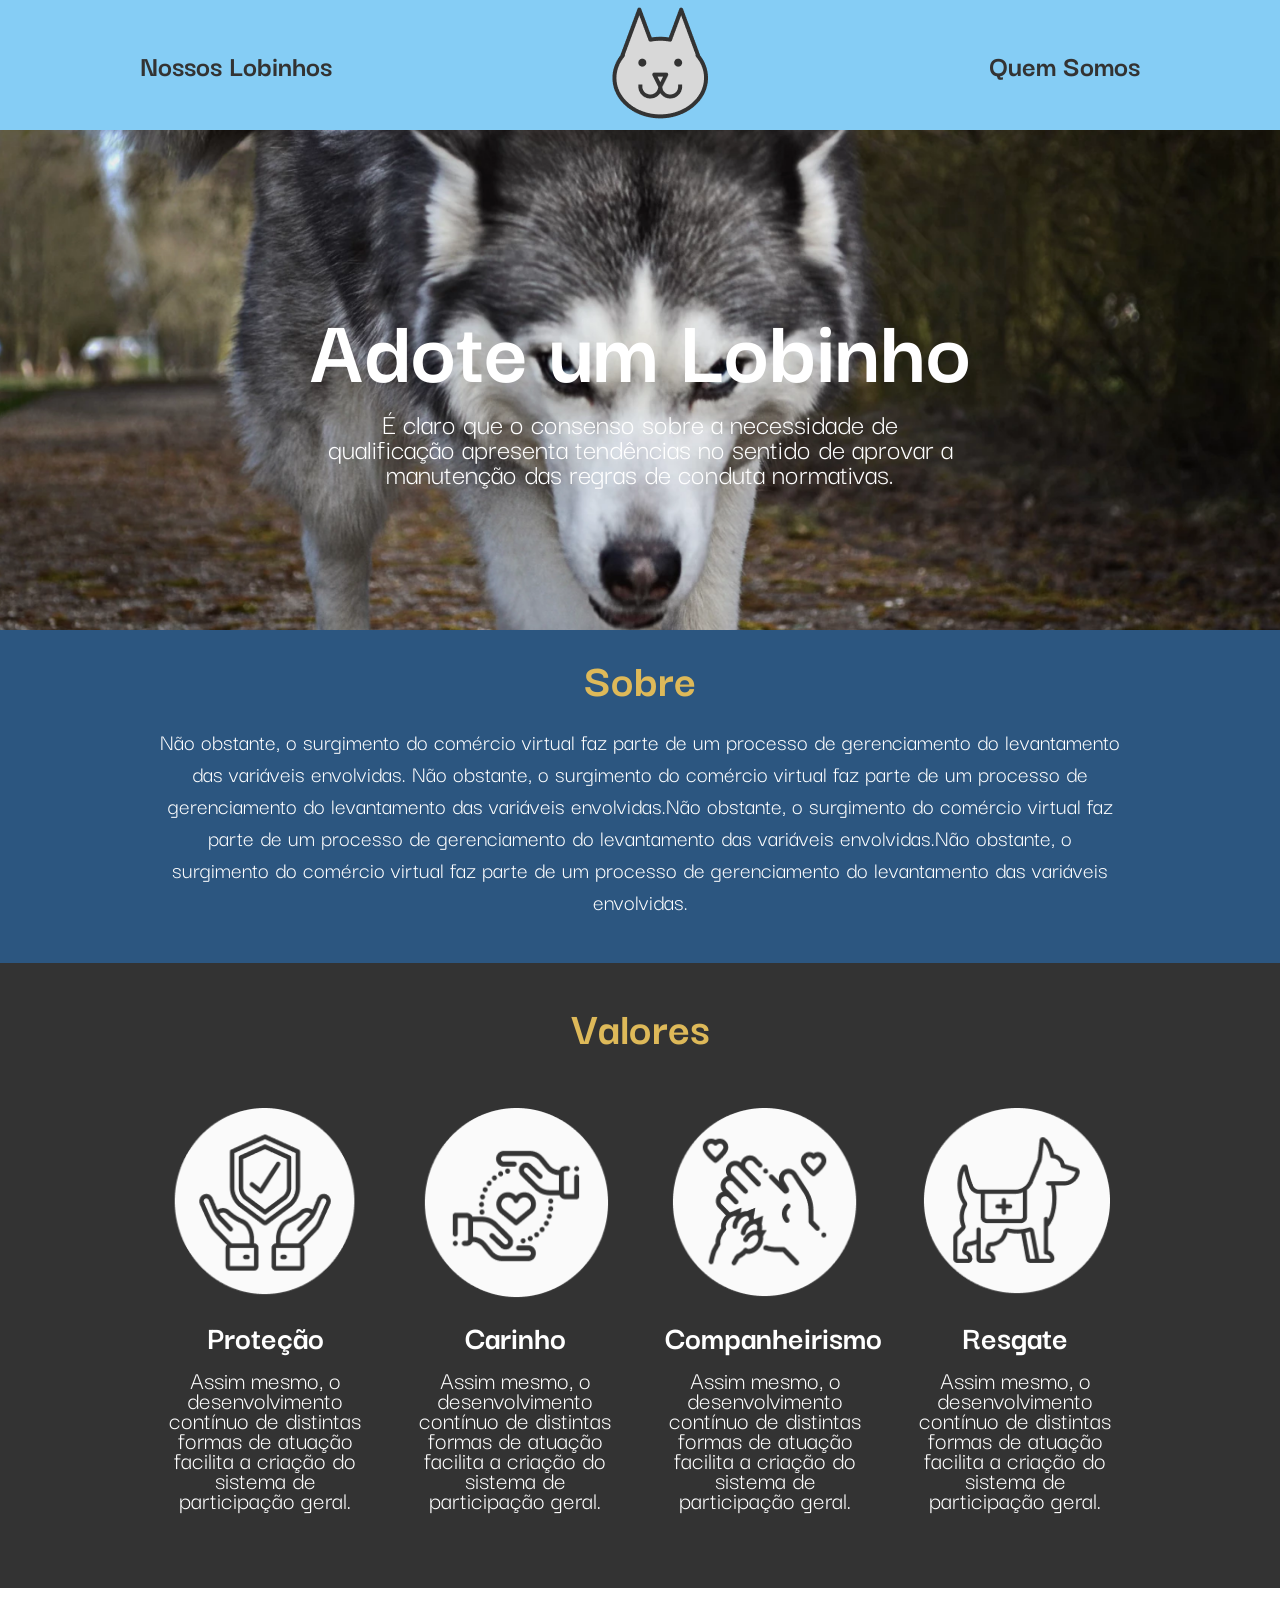
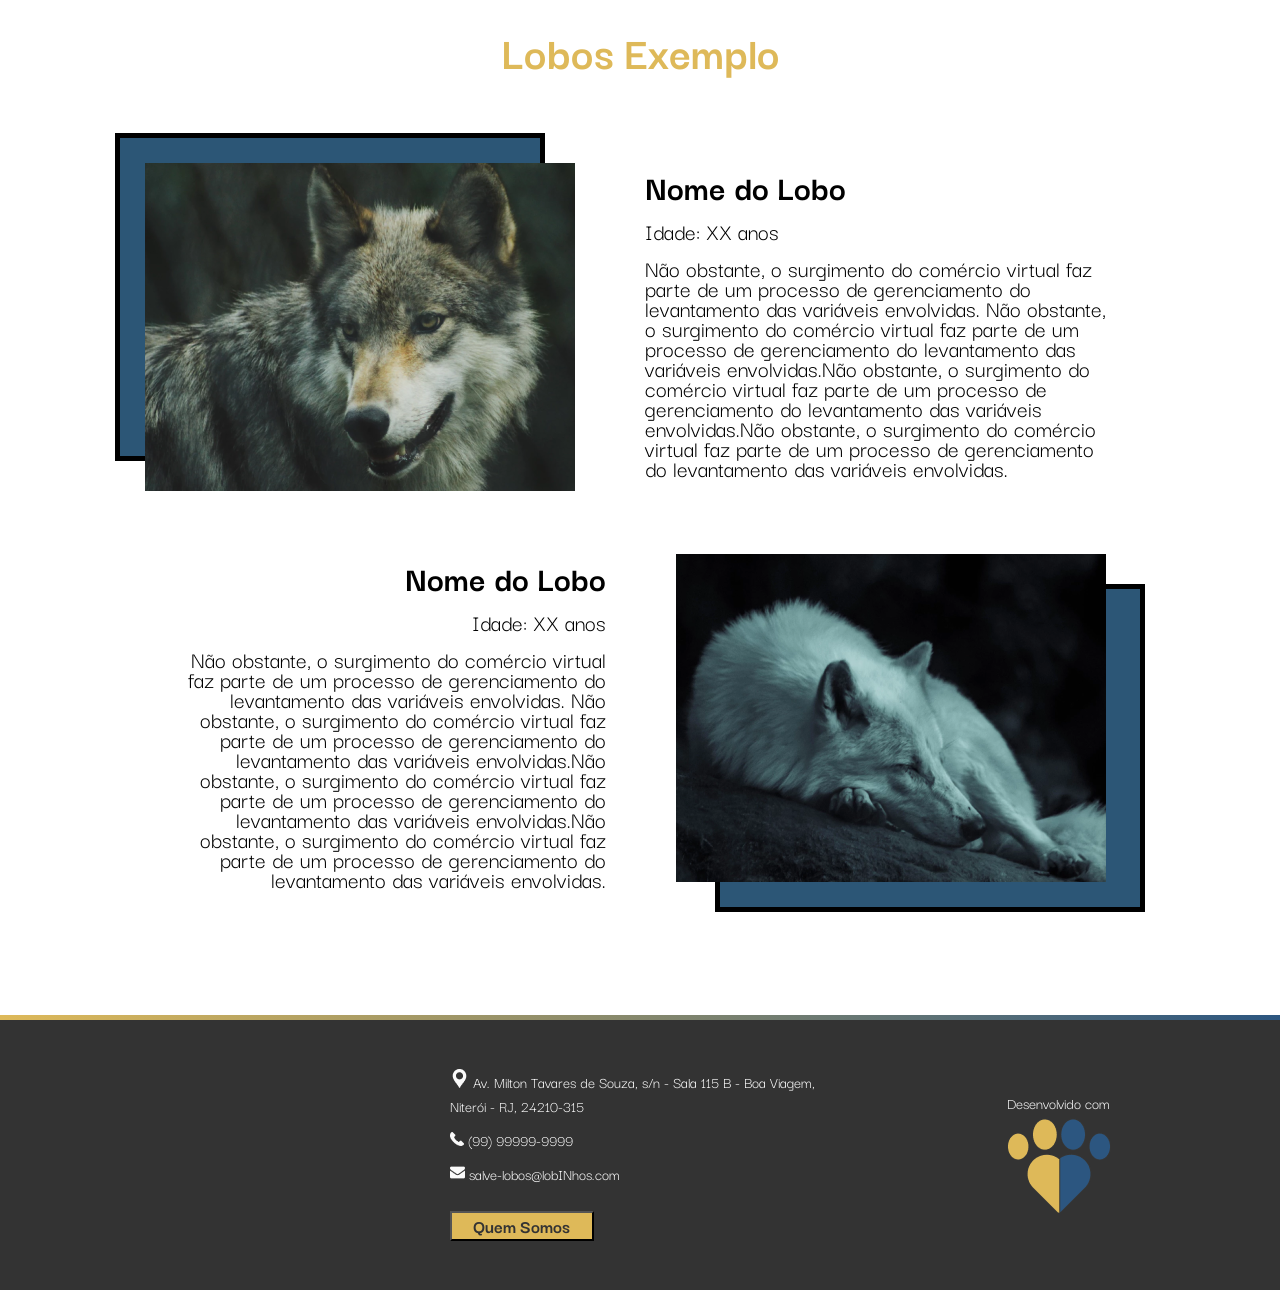
<file: index.html>
<!DOCTYPE html>
<html lang="pt-br">
<head>
    <meta charset="UTF-8">
    <meta name="viewport" content="width=device-width, initial-scale=1.0">
    <link rel="stylesheet" href="index.css">
    <link href="https://fonts.googleapis.com/css2?family=Darker+Grotesque:wght@300..900&display=swap" rel="stylesheet">
    <script defer src="index.js"></script>
    <title>Adote um Lobinho</title>
    <link rel="shortcut icon" href="assets/Group 3.png" type="image/x-icon">
</head>
<body>
    <header>
        <a href="lista-de-lobinhos.html" class="animacao">Nossos Lobinhos</a>
        <a href="index.html"> 
            <img src="assets/Group 3.png" alt="Descrição da imagem">
        </a>
        <a href="quem-somos.html" class="animacao"> Quem Somos</a>
    </header>
    <div class="titulo" style="background-image: url(assets/image-lobo.png);">
        <h1>Adote um Lobinho</h1>
        <p>É claro que o consenso sobre a necessidade de qualificação apresenta tendências no sentido de aprovar a manutenção das regras de conduta normativas.</p>
    </div>
    <main>
        <div class="sobre">
            <h2>Sobre</h2>
            <p>Não obstante, o surgimento do comércio virtual faz parte de um processo de gerenciamento do levantamento das variáveis envolvidas. Não obstante, o surgimento do comércio virtual faz parte de um processo de gerenciamento do levantamento das variáveis envolvidas.Não obstante, o surgimento do comércio virtual faz parte de um processo de gerenciamento do levantamento das variáveis envolvidas.Não obstante, o surgimento do comércio virtual faz parte de um processo de gerenciamento do levantamento das variáveis envolvidas.</p>
        </div>
        <div class="valores">
            <h2>Valores</h2>
            <div class="valores-container">
                <div>
                    <img src="assets/valor1.png" alt="Valores">
                    <h3>Proteção</h3>
                    <p>Assim mesmo, o desenvolvimento contínuo de distintas formas de atuação facilita a criação do sistema de participação geral.</p>
                </div>
                <div>
                    <img src="assets/valor2.png" alt="carinho">
                    <h3>Carinho</h3>
                    <p>Assim mesmo, o desenvolvimento contínuo de distintas formas de atuação facilita a criação do sistema de participação geral.</p>
                </div>
                <div>
                    <img src="assets/valor3.png" alt="companheirismo">
                    <h3>Companheirismo</h3>
                    <p>Assim mesmo, o desenvolvimento contínuo de distintas formas de atuação facilita a criação do sistema de participação geral.</p>
                </div>
                <div>
                    <img src="assets/valor4.png" alt="resgate">
                    <h3>Resgate</h3>
                    <p>Assim mesmo, o desenvolvimento contínuo de distintas formas de atuação facilita a criação do sistema de participação geral.</p>
                </div>
            </div>
        </div>
        <div class="lobos-exemplos">
            <h3>Lobos Exemplo</h3>
            <div class="exemplo1">
                <div class="fundo-exemplo"></div>
                <img src="assets/Mask Group.png" alt="Lobo Exemplo">
                <div class="texto-exemplo">
                <h4>Nome do Lobo</h4>
                <p class="idade">Idade: XX anos</p>
                <p>Não obstante, o surgimento do comércio virtual faz parte de um processo de gerenciamento do levantamento das variáveis envolvidas. Não obstante, o surgimento do comércio virtual faz parte de um processo de gerenciamento do levantamento das variáveis envolvidas.Não obstante, o surgimento do comércio virtual faz parte de um processo de gerenciamento do levantamento das variáveis envolvidas.Não obstante, o surgimento do comércio virtual faz parte de um processo de gerenciamento do levantamento das variáveis envolvidas.</p>
            </div>
            </div>
            <div class="exemplo2">
                <div class="fundo-exemplo2"></div>
                <img src="assets/Mask Group (1).png" alt="Lobo Exemplo">
                <div class="texto-exemplo2">
                <h4>Nome do Lobo</h4>
                <p class="idade">Idade: XX anos</p>
                <p>Não obstante, o surgimento do comércio virtual faz parte de um processo de gerenciamento do levantamento das variáveis envolvidas. Não obstante, o surgimento do comércio virtual faz parte de um processo de gerenciamento do levantamento das variáveis envolvidas.Não obstante, o surgimento do comércio virtual faz parte de um processo de gerenciamento do levantamento das variáveis envolvidas.Não obstante, o surgimento do comércio virtual faz parte de um processo de gerenciamento do levantamento das variáveis envolvidas.</p>
                </div>
            </div>
        </div>
    </main>
    <footer>
        <div class="iframe-texto">
        <iframe src="https://www.google.com/maps/embed?pb=!1m18!1m12!1m3!1d3675.1873241132193!2d-43.135835124991324!3d-22.906460537858802!2m3!1f0!2f0!3f0!3m2!1i1024!2i768!4f13.1!3m3!1m2!1s0x99817e444e692b%3A0xfd5e35fb577af2f5!2sUFF%20-%20Instituto%20de%20Computa%C3%A7%C3%A3o!5e0!3m2!1spt-BR!2sbr!4v1739198879659!5m2!1spt-BR!2sbr" width="250" height="168" style="border:0;" allowfullscreen="" loading="lazy" referrerpolicy="no-referrer-when-downgrade"></iframe>
        <div class="texto">
            <p><img src="assets/placeholder-for-map.png" alt="placeholder-for-map"> Av. Milton Tavares de Souza, s/n - Sala 115 B - Boa Viagem, Niterói - RJ, 24210-315</p>
            <p><img src="assets/call-answer.png" alt="call-answer"> (99) 99999-9999</p>
            <p><img src="assets/envelope.png" alt="envelope"> salve-lobos@lobINhos.com</p>
            <form action="quem-somos.html">
                <button type="submit">Quem Somos</button>
              </form>
        </div>
    </div>
        <div class="imagem">
            <p>Desenvolvido com</p>
            <img src="assets/paws.png" alt="pata" width="104" height="104">
        </div>
    </footer>
</body>
</html>
</file>
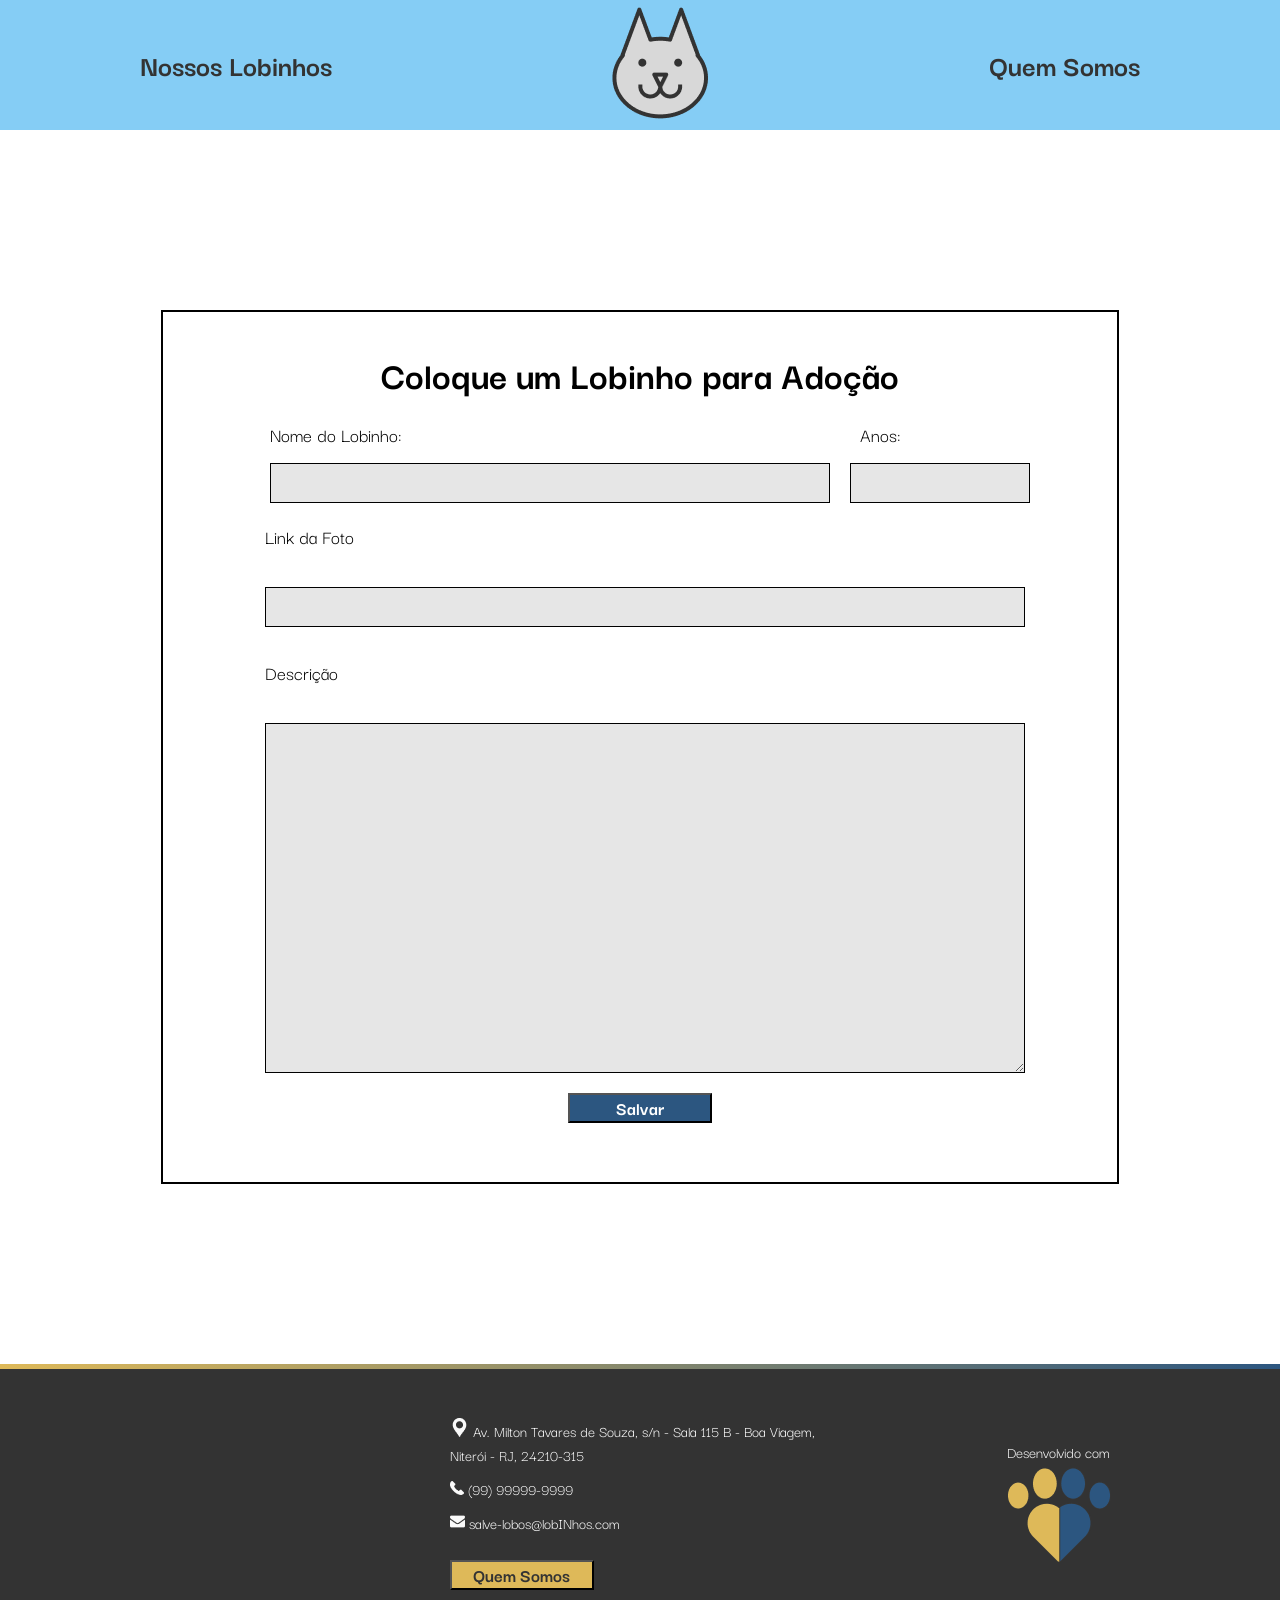
<file: adicionar-lobinho.html>
<!DOCTYPE html>
<html lang="en">
<head>
    <meta charset="UTF-8">
    <meta name="viewport" content="width=device-width, initial-scale=1.0">
    <link rel="stylesheet" href="adicionar-lobinho.css">
    <link href="https://fonts.googleapis.com/css2?family=Darker+Grotesque:wght@300..900&display=swap" rel="stylesheet">
    <script defer src="adicionar-lobinho.js"></script>
    <title>Adocionar Lobinho</title>
    <link rel="shortcut icon" href="assets/Group 3.png" type="image/x-icon">
</head>
<body>
    <header>
        <a href="lista-de-lobinhos.html" class="animacao">Nossos Lobinhos</a>
        <a href="index.html"> 
            <img src="assets/Group 3.png" alt="Descrição da imagem">
        </a>
        <a href="quem-somos.html" class="animacao"> Quem Somos</a>
    </header>
    <div class="square">
        <div class="adicionar-lobo">
            <h2>Coloque um Lobinho para Adoção</h2>
            <div class="dados">
                <div class="nome">
                    <label for="nome">Nome do Lobinho:</label>
                    <input type="text" id="nome" name="nome">
                </div>
                <div class="idade">
                    <label for="idade">Anos:</label>
                    <input type="number" id="idade" name="idade">
                </div>
            </div>
            <div class="foto">
                <label for="link-da-foto">Link da Foto</label><br>
                <input type="text" id="link-da-foto" name="link-da-foto"><br>
                <label for="descricao">Descrição</label><br>
                <textarea id="descricao" name="descricao" rows="5" cols="78"></textarea>
            </div>
            <button>Salvar</button>
        </div>
    </div>
    <footer>
        <div class="iframe-texto">
        <iframe src="https://www.google.com/maps/embed?pb=!1m18!1m12!1m3!1d3675.1873241132193!2d-43.135835124991324!3d-22.906460537858802!2m3!1f0!2f0!3f0!3m2!1i1024!2i768!4f13.1!3m3!1m2!1s0x99817e444e692b%3A0xfd5e35fb577af2f5!2sUFF%20-%20Instituto%20de%20Computa%C3%A7%C3%A3o!5e0!3m2!1spt-BR!2sbr!4v1739198879659!5m2!1spt-BR!2sbr" width="250" height="168" style="border:0;" allowfullscreen="" loading="lazy" referrerpolicy="no-referrer-when-downgrade"></iframe>
        <div class="texto">
            <p><img src="assets/placeholder-for-map.png" alt="placeholder-for-map"> Av. Milton Tavares de Souza, s/n - Sala 115 B - Boa Viagem, Niterói - RJ, 24210-315</p>
            <p><img src="assets/call-answer.png" alt="call-answer"> (99) 99999-9999</p>
            <p><img src="assets/envelope.png" alt="envelope"> salve-lobos@lobINhos.com</p>
            <form action="quem-somos.html">
                <button type="submit">Quem Somos</button>
              </form>
        </div>
    </div>
        <div class="imagem">
            <p>Desenvolvido com</p>
            <img src="assets/paws.png" alt="pata" width="104" height="104">
        </div>
    </footer>
</body>
</html>
</file>
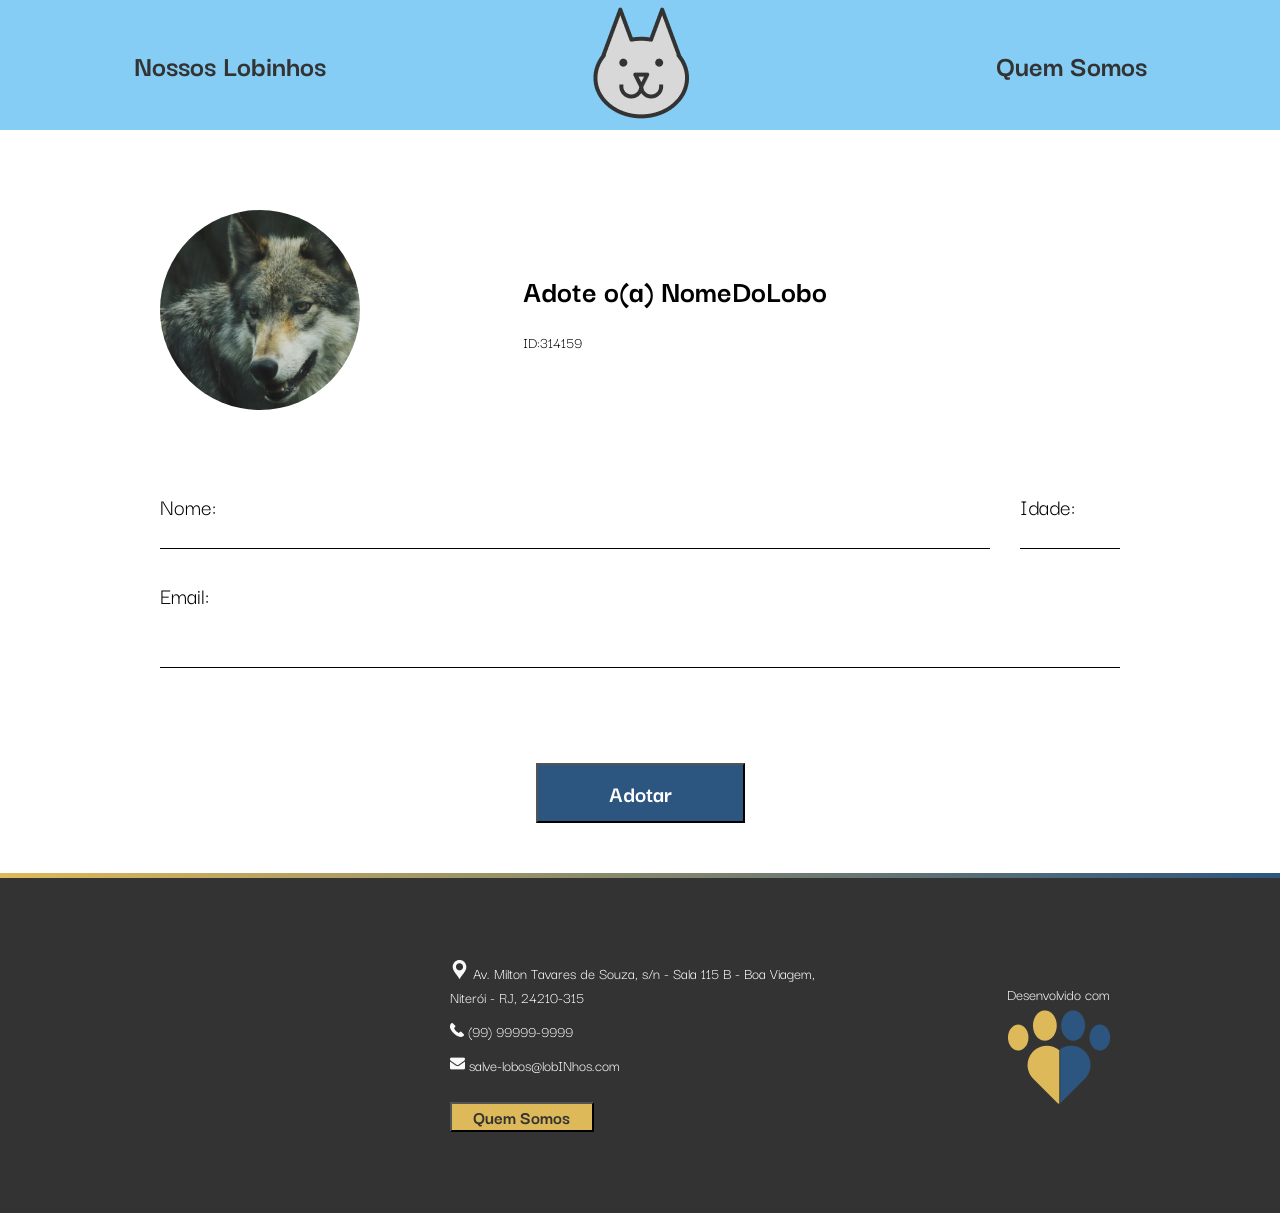
<file: adotar-lobinho.html>
<!DOCTYPE html>
<html lang="pt-br">
<head>
    <meta charset="UTF-8">
    <meta name="viewport" content="width=device-width, initial-scale=1.0">
    <title>Adotar Lobinho</title>
    <link rel="stylesheet" href="adotar-lobinho.css">
    <link href="https://fonts.googleapis.com/css2?family=Darker+Grotesque:wght@300..900&display=swap" rel="stylesheet">
    <script defer src="adotar-lobinho.js"></script>
    <link rel="shortcut icon" href="assets/Group 3.png" type="image/x-icon">
</head>
<body>
    <header>
        <a href="lista-de-lobinhos.html" class="link">Nossos Lobinhos</a>
        <a href="index.html">
            <img src="assets/Group 3.png" alt="Descrição da imagem">
        </a>
        <a href="quem-somos.html" class="link"> Quem Somos</a>
    </header>
    <div class="info-lobo">
        <img src="assets/Mask Group.png" alt="Lobo Exemplo" width="200px" height="200px">
        <div>
            <h2>Adote o(a) NomeDoLobo</h2>
            <p>ID:314159</p>
        </div>
    </div>
    <div class="info-adotante">
        <div>
            <span class="nome">
                <label for="nome">Nome:</label><br>
                <input type="text" id="nome" name="nome" required>
            </span>
            <span class="idade">
                <label for="Idade">Idade:</label><br>
                <input type="number" id="idade" name="idade" required>
            </span>
        </div>
        <label for="email">Email:</label>
        <input type="email" id="email" name="email" required>
    </div>
    <div class="button">
        <button type="submit" onclick="adotar()">Adotar</button>
    </div>
    <footer>
        <div class="iframe-texto">
        <iframe src="https://www.google.com/maps/embed?pb=!1m18!1m12!1m3!1d3675.1873241132193!2d-43.135835124991324!3d-22.906460537858802!2m3!1f0!2f0!3f0!3m2!1i1024!2i768!4f13.1!3m3!1m2!1s0x99817e444e692b%3A0xfd5e35fb577af2f5!2sUFF%20-%20Instituto%20de%20Computa%C3%A7%C3%A3o!5e0!3m2!1spt-BR!2sbr!4v1739198879659!5m2!1spt-BR!2sbr" width="250" height="168" style="border:0;" allowfullscreen="" loading="lazy" referrerpolicy="no-referrer-when-downgrade"></iframe>
        <div class="texto">
            <p><img src="assets/placeholder-for-map.png" alt="placeholder-for-map"> Av. Milton Tavares de Souza, s/n - Sala 115 B - Boa Viagem, Niterói - RJ, 24210-315</p>
            <p><img src="assets/call-answer.png" alt="call-answer"> (99) 99999-9999</p>
            <p><img src="assets/envelope.png" alt="envelope"> salve-lobos@lobINhos.com</p>
            <form action="quem-somos.html">
                <button type="submit">Quem Somos</button>
              </form>
        </div>
    </div>
        <div class="imagem">
            <p>Desenvolvido com</p>
            <img src="/assets/paws.png" alt="pata" width="104" height="104">
        </div>
    </footer>
</body>
</html>
</file>
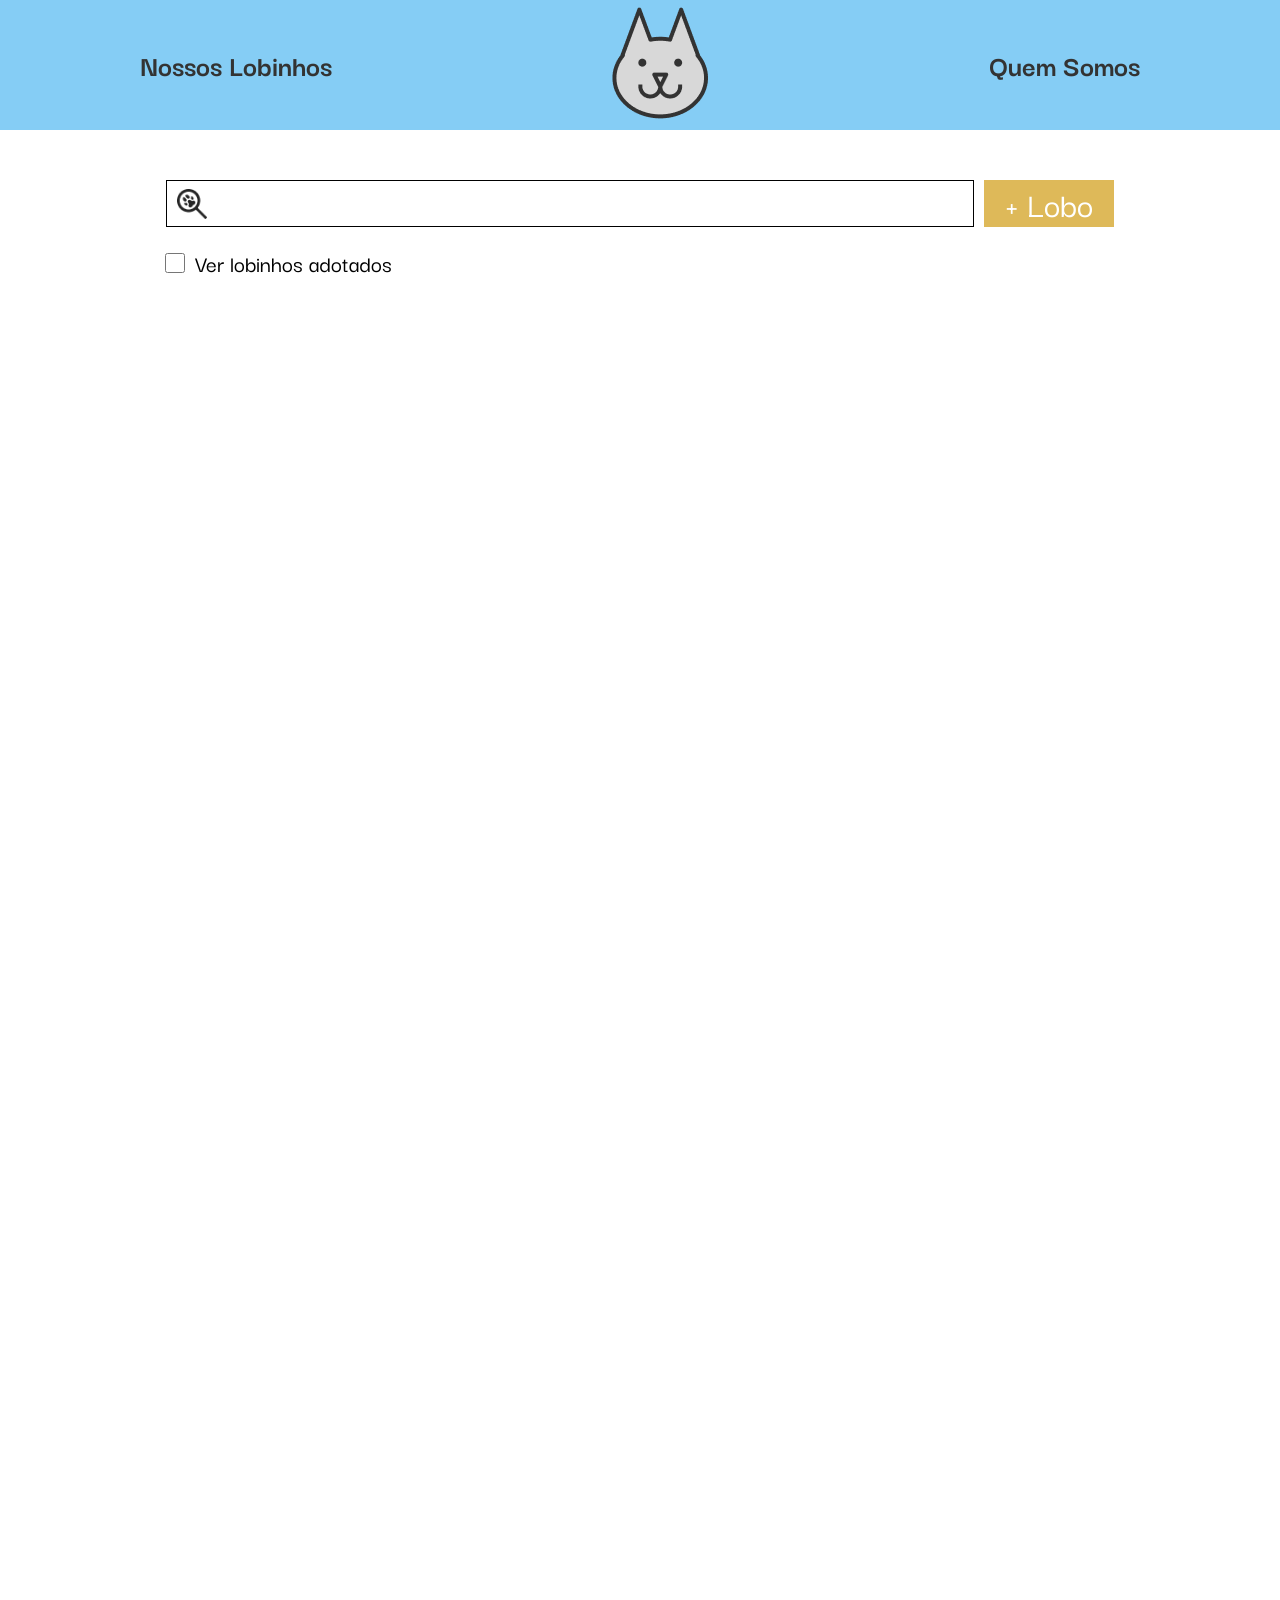
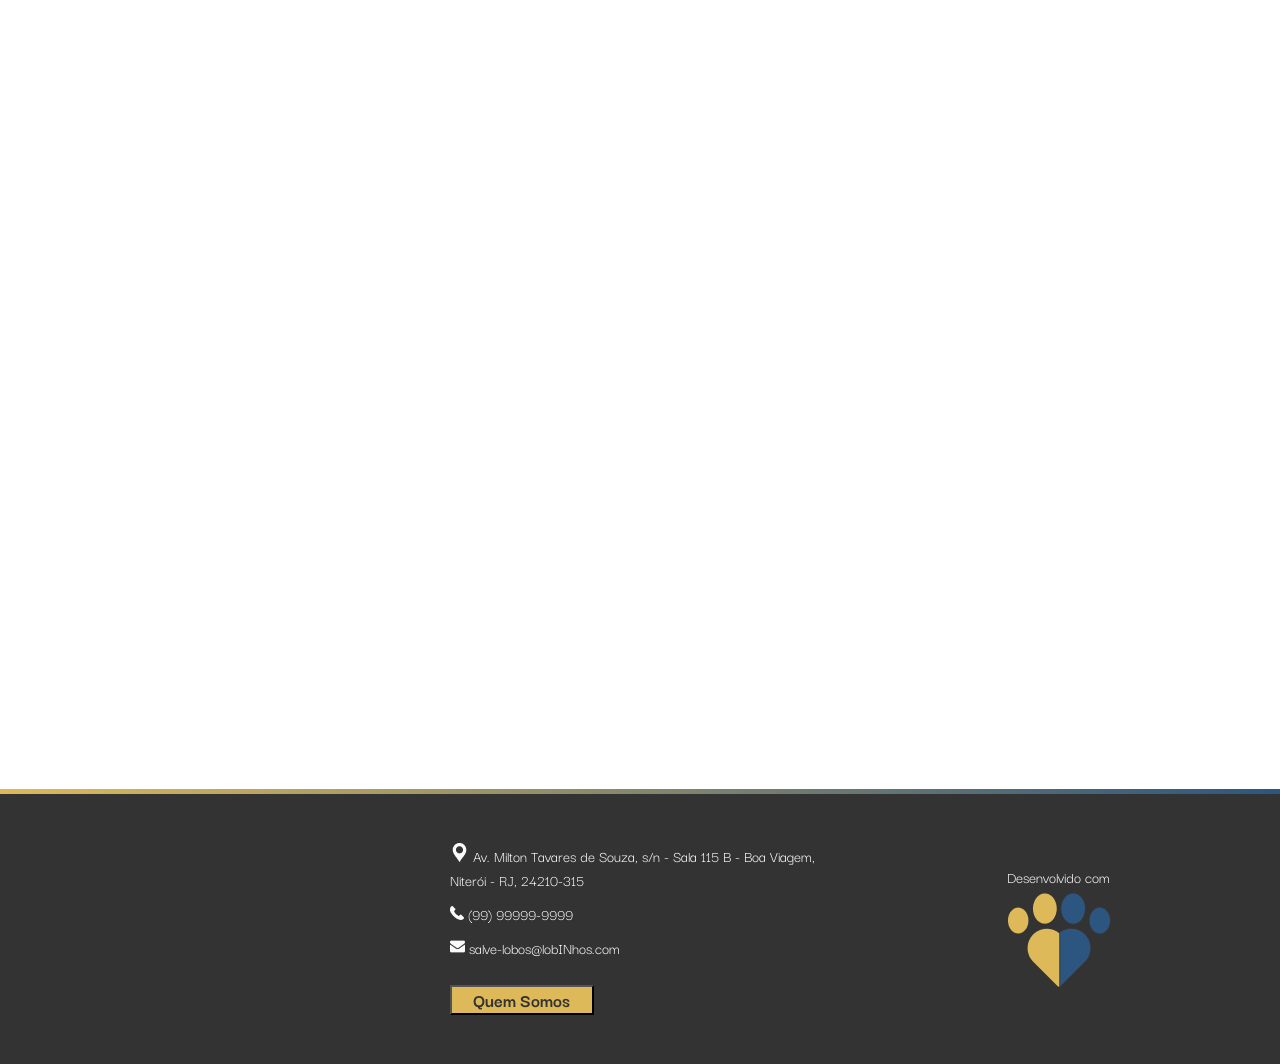
<file: lista-de-lobinhos.html>
<!DOCTYPE html>
<html lang="pt">
<head>
    <meta charset="UTF-8">
    <meta name="viewport" content="width=device-width, initial-scale=1.0">
    <link rel="stylesheet" href="lista-de-lobinhos.css">
    <link href="https://fonts.googleapis.com/css2?family=Darker+Grotesque:wght@300..900&display=swap" rel="stylesheet">
    <link href="https://fonts.googleapis.com/css2?family=Roboto:ital,wght@0,100..900;1,100..900&display=swap" rel="stylesheet">
    <script defer src="lista-de-lobinhos.js"></script>
    <title>Lista de Lobos</title>
    <link rel="shortcut icon" href="assets/Group 3.png" type="image/x-icon">
</head>
<body>
    <header>
        <a href="lista-de-lobinhos.html" class="animacao">Nossos Lobinhos</a>
        <a href="index.html"> 
            <img src="assets/Group 3.png" alt="Descrição da imagem">
        </a>
        <a href="quem-somos.html" class="animacao"> Quem Somos</a>
    </header>
    <main>
        <div class="pesquisa">
            <div class="barra-pesquisa">
                <form action="lista-de-lobinhos.html">
                    <input type="text" name="nome" id="search" placeholder="digite">
                    <input type="submit" style="display: none;">
                </form>
                <a href="adicionar-lobinho.html">
                    <button id="add-lobo">+ Lobo</button>
                </a>
                
            </div>
            <div class="checkbox">
                <input type="checkbox" id="mostrar-adotados">
                <label for="mostrar-adotados">Ver lobinhos adotados</label>
            </div>
        </div>

        <div class="lobos-exemplos">
            
        </div>
        <div class="paginas" style="display: none;">
            <span onclick="anterior()"><<</span>
            <p style="display: inline;">  1  2  3  4  5 ... </p>
            <span onclick="proximo()">  >></span>
        </div>
    </main>

    <footer>
        <div class="iframe-texto">
        <iframe src="https://www.google.com/maps/embed?pb=!1m18!1m12!1m3!1d3675.1873241132193!2d-43.135835124991324!3d-22.906460537858802!2m3!1f0!2f0!3f0!3m2!1i1024!2i768!4f13.1!3m3!1m2!1s0x99817e444e692b%3A0xfd5e35fb577af2f5!2sUFF%20-%20Instituto%20de%20Computa%C3%A7%C3%A3o!5e0!3m2!1spt-BR!2sbr!4v1739198879659!5m2!1spt-BR!2sbr" width="250" height="168" style="border:0;" allowfullscreen="" loading="lazy" referrerpolicy="no-referrer-when-downgrade"></iframe>
        <div class="texto">
            <p><img src="assets/placeholder-for-map.png" alt="placeholder-for-map"> Av. Milton Tavares de Souza, s/n - Sala 115 B - Boa Viagem, Niterói - RJ, 24210-315</p>
            <p><img src="assets/call-answer.png" alt="call-answer"> (99) 99999-9999</p>
            <p><img src="assets/envelope.png" alt="envelope"> salve-lobos@lobINhos.com</p>
            <form action="quem-somos.html">
                <button type="submit" class="botao-footer">Quem Somos</button>
              </form>
        </div>
    </div>
        <div class="imagem">
            <p>Desenvolvido com</p>
            <img src="assets/paws.png" alt="pata" width="104" height="104">
        </div>
    </footer>

    <div class="exemplo2" id="modeloDireita" style="display: none;">
        <div class="fundo-exemplo2"></div>
        <img src="assets/Mask Group (1).png" alt="Lobo Exemplo">
        <div class="texto-exemplo2">
            <div class="titulo-botao2">
                <h4>Nome do Lobo</h4>
                <button class="botao-adotar2">Adotado</button>
            </div>
        <p class="idade">Idade: XX anos</p>
        <p>Não obstante, o surgimento do comércio virtual faz parte de um processo de gerenciamento do levantamento das variáveis envolvidas. Não obstante, o surgimento do comércio virtual faz parte de um processo de gerenciamento do levantamento das variáveis envolvidas.Não obstante, o surgimento do comércio virtual faz parte de um processo de gerenciamento do levantamento das variáveis envolvidas.Não obstante, o surgimento do comércio virtual faz parte de um processo de gerenciamento do levantamento das variáveis envolvidas.</p>
        <p class="adotado" style="display: none;">Adotado por: Rafael Carrilho</p>
        </div>
    </div>
    <div class="exemplo1" id="modeloEsquerda" style="display: none;">
        <div class="fundo-exemplo"></div>
        <img src="assets/Mask Group.png" alt="Lobo Exemplo">
        <div class="texto-exemplo">
            <div class="titulo-botao">
                <h4>Nome do Lobo</h4>
                <button class="botao-adotar">Adotar</button>
                
            </div>
            <p class="idade">Idade: XX anos</p>
            <p>Não obstante, o surgimento do comércio virtual faz parte de um processo de gerenciamento do levantamento das variáveis envolvidas. Não obstante, o surgimento do comércio virtual faz parte de um processo de gerenciamento do levantamento das variáveis envolvidas.Não obstante, o surgimento do comércio virtual faz parte de um processo de gerenciamento do levantamento das variáveis envolvidas.Não obstante, o surgimento do comércio virtual faz parte de um processo de gerenciamento do levantamento das variáveis envolvidas.</p>
            <p class="adotado" style="display: none;">Adotado por: Rafael Carrilho</p>
        </div>
    </div>
</body>
</html>
</file>
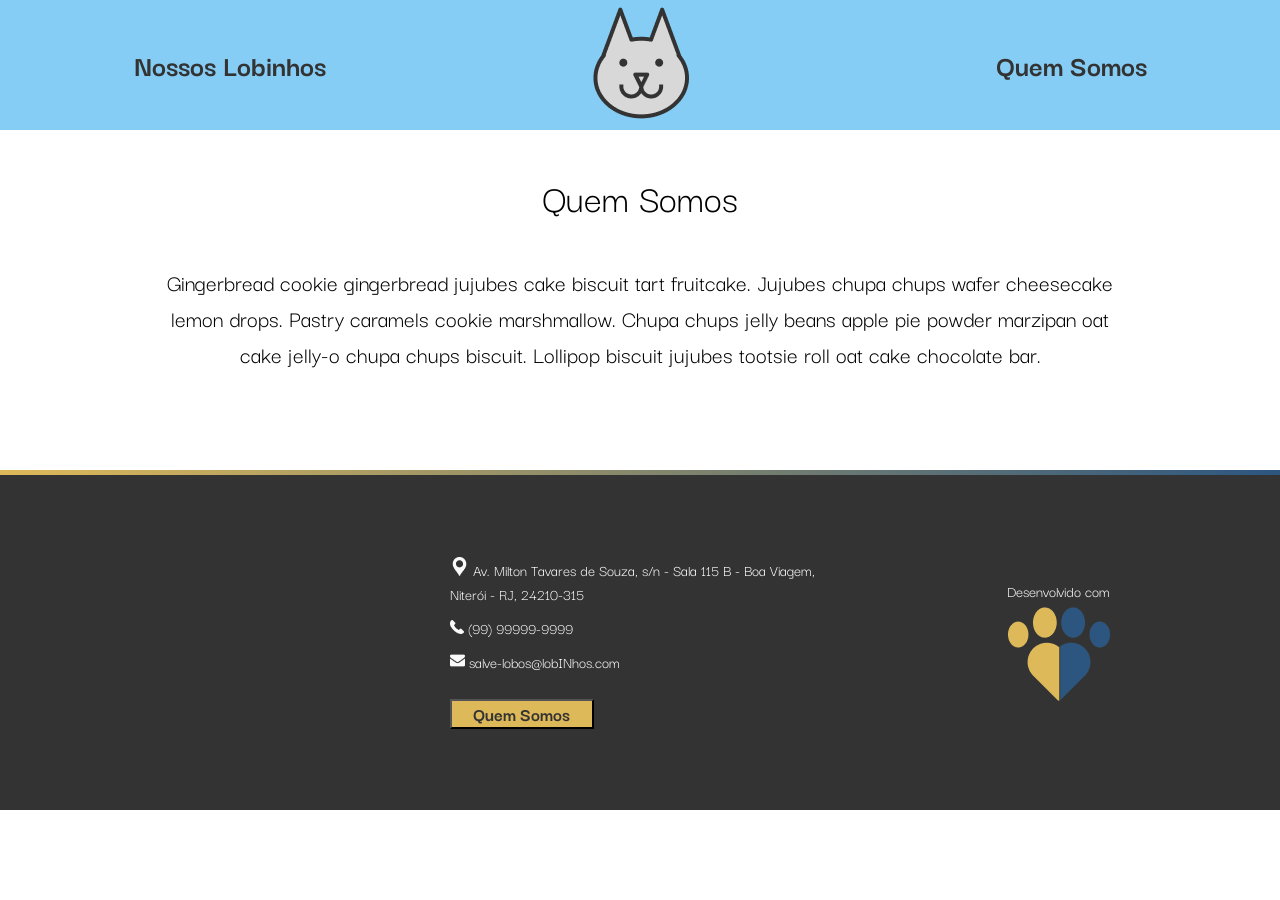
<file: quem-somos.html>
<!DOCTYPE html>
<html lang="pt-br">
<head>
    <meta charset="UTF-8">
    <meta name="viewport" content="width=device-width, initial-scale=1.0">
    <link href="https://fonts.googleapis.com/css2?family=Darker+Grotesque:wght@300..900&display=swap" rel="stylesheet">
    <title>Quem Somos</title>
    <link rel="stylesheet" href="quem-somos.css">
    <link rel="shortcut icon" href="assets/Group 3.png" type="image/x-icon">
</head>
<body>
    <header>
        <a href="lista-de-lobinhos.html" class="link">Nossos Lobinhos</a>
        <a href="index.html">
            <img src="assets/Group 3.png" alt="Descrição da imagem">
        </a>
        <a href="quem-somos.html" class="link"> Quem Somos</a>
    </header>
    <main>
        <h1>Quem Somos</h1>
        <p>Gingerbread cookie gingerbread jujubes cake biscuit tart fruitcake. Jujubes chupa chups wafer cheesecake lemon drops. Pastry caramels cookie marshmallow. Chupa chups jelly beans apple pie powder marzipan oat cake jelly-o chupa chups biscuit. Lollipop biscuit jujubes tootsie roll oat cake chocolate bar.</p>
    </main>
    <footer>
        <div class="iframe-texto">
        <iframe src="https://www.google.com/maps/embed?pb=!1m18!1m12!1m3!1d3675.1873241132193!2d-43.135835124991324!3d-22.906460537858802!2m3!1f0!2f0!3f0!3m2!1i1024!2i768!4f13.1!3m3!1m2!1s0x99817e444e692b%3A0xfd5e35fb577af2f5!2sUFF%20-%20Instituto%20de%20Computa%C3%A7%C3%A3o!5e0!3m2!1spt-BR!2sbr!4v1739198879659!5m2!1spt-BR!2sbr" width="250" height="168" style="border:0;" allowfullscreen="" loading="lazy" referrerpolicy="no-referrer-when-downgrade"></iframe>
        <div class="texto">
            <p><img src="assets/placeholder-for-map.png" alt="placeholder-for-map"> Av. Milton Tavares de Souza, s/n - Sala 115 B - Boa Viagem, Niterói - RJ, 24210-315</p>
            <p><img src="assets/call-answer.png" alt="call-answer"> (99) 99999-9999</p>
            <p><img src="assets/envelope.png" alt="envelope"> salve-lobos@lobINhos.com</p>
            <form action="quem-somos.html">
                <button type="submit">Quem Somos</button>
              </form>
        </div>
    </div>
        <div class="imagem">
            <p>Desenvolvido com</p>
            <img src="/assets/paws.png" alt="pata" width="104" height="104">
        </div>
    </footer>
</body>
</html>
</file>
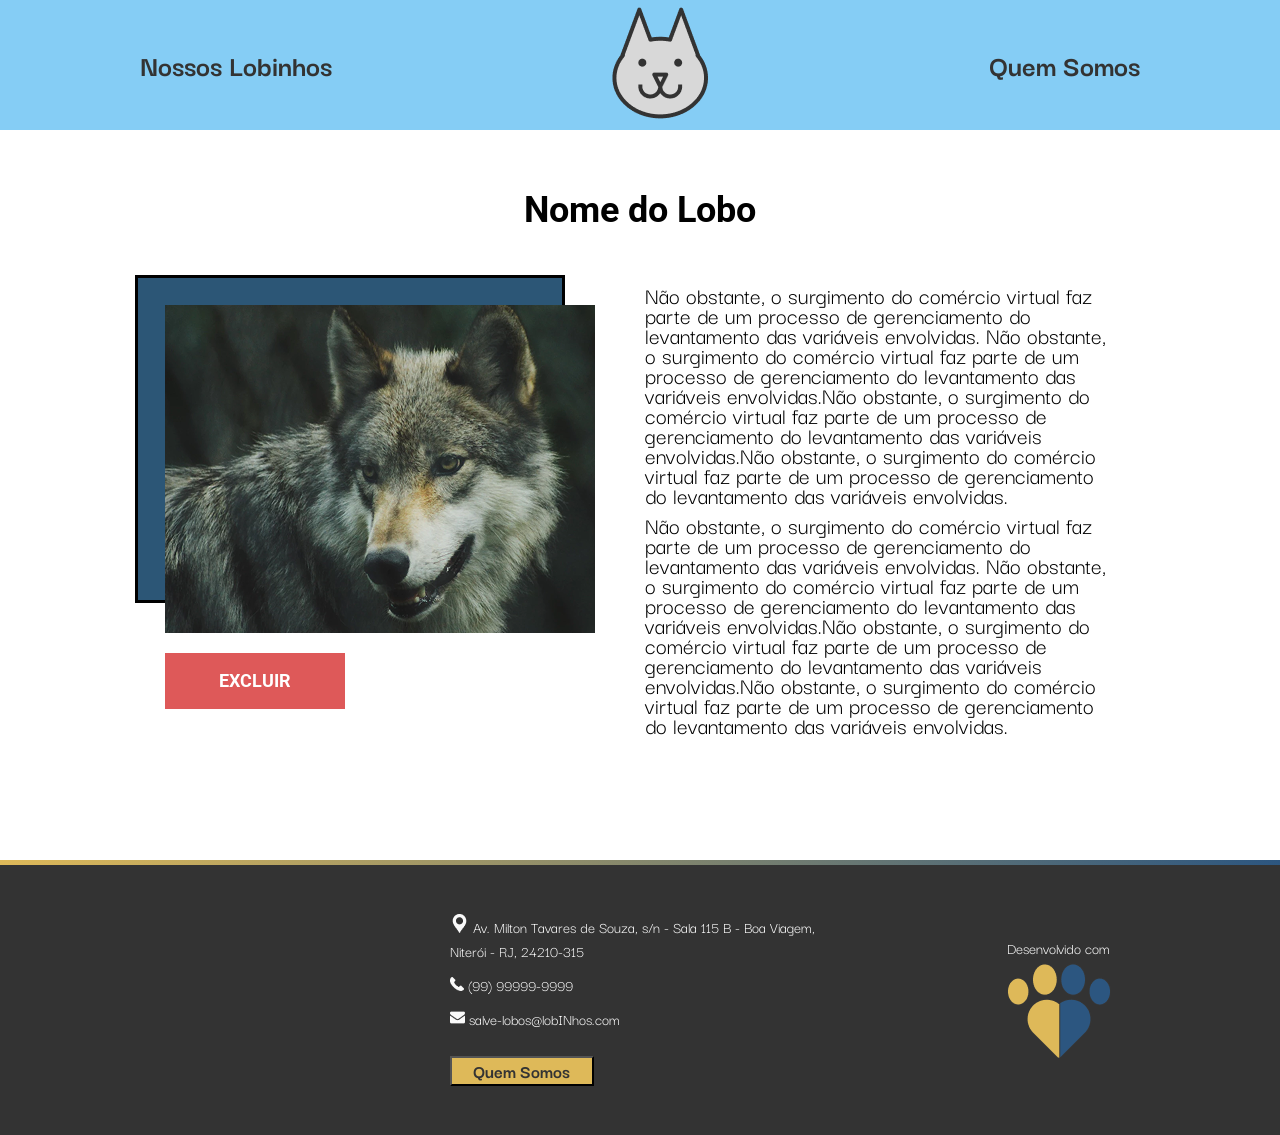
<file: show-lobinho.html>
<!DOCTYPE html>
<html lang="pt-br">
<head>
    <meta charset="UTF-8">
    <meta name="viewport" content="width=device-width, initial-scale=1.0">
    <link rel="stylesheet" href="show-lobinho.css">
    <link href="https://fonts.googleapis.com/css2?family=Darker+Grotesque:wght@300..900&display=swap" rel="stylesheet">
    <link href="https://fonts.googleapis.com/css2?family=Roboto:ital,wght@0,100..900;1,100..900&display=swap" rel="stylesheet">
    <script defer src="show-lobinho.js"></script>
    <title>Show Lobinho</title>
    <link rel="shortcut icon" href="assets/Group 3.png" type="image/x-icon">
</head>
<body>
    <header>
        <a href="lista-de-lobinhos.html" class="animacao">Nossos Lobinhos</a>
        <a href="index.html"> 
            <img src="assets/Group 3.png" alt="Descrição da imagem">
        </a>
        <a href="quem-somos.html" class="animacao"> Quem Somos</a>
    </header>
    <div class="titulo">
        <h2>Nome do Lobo</h2>
    </div>
    <div class="info-lobo">
        <div class="lobo">
            <div class="fundo-exemplo"></div>
            <img src="assets/image.png" alt="Lobo Exemplo" width="430px" height="328px"><br>
            <div class="botoes">
                <button type="submit" class="botao1" style="display: none;" onclick="adotar()">Adotar</button>
                <button class="botao" onclick="excluir()">Excluir</button>
            </div>
        </div>
        <div class="textos">
            <p>Não obstante, o surgimento do comércio virtual faz parte de um processo de gerenciamento do levantamento das variáveis envolvidas. Não obstante, o surgimento do comércio virtual faz parte de um processo de gerenciamento do levantamento das variáveis envolvidas.Não obstante, o surgimento do comércio virtual faz parte de um processo de gerenciamento do levantamento das variáveis envolvidas.Não obstante, o surgimento do comércio virtual faz parte de um processo de gerenciamento do levantamento das variáveis envolvidas.</p>
            <p>Não obstante, o surgimento do comércio virtual faz parte de um processo de gerenciamento do levantamento das variáveis envolvidas. Não obstante, o surgimento do comércio virtual faz parte de um processo de gerenciamento do levantamento das variáveis envolvidas.Não obstante, o surgimento do comércio virtual faz parte de um processo de gerenciamento do levantamento das variáveis envolvidas.Não obstante, o surgimento do comércio virtual faz parte de um processo de gerenciamento do levantamento das variáveis envolvidas.</p>
        </div>
    </div>
    <footer>
        <div class="iframe-texto">
        <iframe src="https://www.google.com/maps/embed?pb=!1m18!1m12!1m3!1d3675.1873241132193!2d-43.135835124991324!3d-22.906460537858802!2m3!1f0!2f0!3f0!3m2!1i1024!2i768!4f13.1!3m3!1m2!1s0x99817e444e692b%3A0xfd5e35fb577af2f5!2sUFF%20-%20Instituto%20de%20Computa%C3%A7%C3%A3o!5e0!3m2!1spt-BR!2sbr!4v1739198879659!5m2!1spt-BR!2sbr" width="250" height="168" style="border:0;" allowfullscreen="" loading="lazy" referrerpolicy="no-referrer-when-downgrade"></iframe>
        <div class="texto">
            <p><img src="assets/placeholder-for-map.png" alt="placeholder-for-map"> Av. Milton Tavares de Souza, s/n - Sala 115 B - Boa Viagem, Niterói - RJ, 24210-315</p>
            <p><img src="assets/call-answer.png" alt="call-answer"> (99) 99999-9999</p>
            <p><img src="assets/envelope.png" alt="envelope"> salve-lobos@lobINhos.com</p>
            <form action="quem-somos.html">
                <button type="submit">Quem Somos</button>
              </form>
        </div>
    </div>
        <div class="imagem">
            <p>Desenvolvido com</p>
            <img src="assets/paws.png" alt="pata" width="104" height="104">
        </div>
    </footer>
</body>
</html>
</file>
<file: index.css>
*{
    margin: 0;
    padding: 0;
    box-sizing: border-box;
    text-decoration: none;
    font-family: 'Darker Grotesque';
}

body{
    overflow-x: hidden;
}

header{
    width: 100%;
    height: 130px;
    background-color: #85CDF5;
    display: flex;
    flex-direction: row;
    align-items: center;
    justify-content: space-around;    
}
header a{
    font-size: 30px;
    font-weight: 700;
    line-height: 30px;
    color: #333333;
    position: relative;
}
.animacao::after{
    content: " ";
    width: 0%;
    height: 3px;
    background-color: #333333;
    position: absolute;
    left: 0;
    bottom: -3px;
    transition: 0.5s ease-in-out;
}

.animacao:hover::after {
    width: 100%;
}

.titulo{
    width: 100%;
    height: 500px;
    display: flex;
    flex-direction: column;
    align-items: center;
    background-size: cover;
    background-position: center;
    background-repeat: no-repeat;
    padding: 150px;
}
.titulo h1{
    font-size: 96px;
    font-weight: 700;
    line-height: 130px;
    color: #FFFFFF;
    text-align: center;
}
.titulo p{
    width: 630px;
    font-size: 30px;
    font-weight: 400;
    line-height: 25px;
    color: #FFFFFF;
    text-align: center;
}
.sobre{
    width: 100%;
    height: 333px;
    background-color: #2C5680;
    display: flex;
    flex-direction: column;
    align-items: center;
}
.sobre h2{
    font-size: 48px;
    line-height: 65px;
    color: #DEB959;
    padding: 15px;
}
.sobre p{
    width: 960px;
    height: 166px;
    font-size: 24px;
    font-weight: 400;
    line-height: 32px;
    text-align: center;
    color: #FFFFFF;
}

.valores{
    width: 100%;
    height: 625px;
    background-color: #333333;
    display: flex;
    flex-direction: column;
    align-items: center;
    padding: 30px;
}
.valores h2{
    width: 139px;
    height: 65px;
    font-size: 48px;
    text-align: center;
    color: #DEB959;
    line-height: 65px;
    margin-bottom: 50px;
}
.valores-container{
    display: flex;
    flex-direction: row;
    justify-content: center;
    gap: 50px;
    max-width: 80%;
}
.valores-container div{
    text-align: center;
    max-width: 200px;
}
.valores-container img{
    width: 190px;
    height: 190px;
}
.valores-container h3{
    font-size: 34px;
    line-height: 46px;
    text-align: center;
    color: #FFFFFF;
    margin: 10px 0; 
}
.valores-container p{
    font-size: 26px;
    line-height: 20px;
    text-align: center;
    color: #FFFFFF;
}

.lobos-exemplos{
    width: 100%;
    display: flex;
    flex-direction: column;
    align-items: center;
    background-color: #FFFFFF;
    padding: 30px;
    margin-bottom: 100px;
}
.lobos-exemplos h3{
    font-size: 48px;
    line-height: 65px;
    color: #DEB959;
    text-align: center;
    padding: 0 0 80px;
}

.exemplo1{
    width: 991px;
    height: 361px;
    display: flex;
    flex-direction: row;
    gap: 70px;
    position: relative;
}
.fundo-exemplo {
    position: absolute;
    top: -30px; 
    left: -30px;
    width: 430px;
    height: 328px;
    background-color: #2c5676; /* Cor azul escura */
    border: 5px solid black; /* Borda preta */
    z-index: 0;
}
.exemplo1 img{
    width: 430px;
    height: 328px;
    display: flex;
    flex-direction: row;
    object-fit: cover;
    z-index: 1;
}
.texto-exemplo{
    width: 461px;
    height: 339px;
    color: #000000;
    display: flex;
    flex-direction: column;
}
.texto-exemplo h4{
    font-size: 36px;
    line-height: 48px;
}
.idade{
    width: 150px;
    height: 27px;
    font-size: 20px;
    line-height: 27px;
    margin: 10px 0;
}
.texto-exemplo p{
    font-size: 24px;
    line-height: 20px;
    color: #000000;
}

.exemplo2{
    width: 991px;
    height: 361px;
    display: flex;
    flex-direction: row-reverse;
    gap: 70px;
    position: relative;
    padding: 30px;
    text-align: right;
}
.fundo-exemplo2 {
    position: absolute;
    top: 60px; 
    left: 570px;
    width: 430px;
    height: 328px;
    background-color: #2c5676; 
    border: 5px solid black; 
    z-index: 0;
}
.exemplo2 img{
    width: 430px;
    height: 328px;
    display: flex;
    flex-direction: row;
    object-fit: cover;
    z-index: 1;
}
.texto-exemplo2{
    width: 461px;
    height: 339px;
    color: #000000;
    display: flex;
    flex-direction: column;
    align-items: self-end;
}
.texto-exemplo2 h4{
    font-size: 36px;
    line-height: 48px;
}
.idade{
    width: 150px;
    height: 27px;
    font-size: 20px;
    line-height: 27px;
    margin: 10px 0;
}
.texto-exemplo2 p{
    font-size: 24px;
    line-height: 20px;
    color: #000000;
}

footer {
    padding: 30px 80px;
    background-color: rgb(51, 51, 51);
    height: 275px;
    display: flex;
    justify-content: space-around;
    align-items: center;
    border-top: 5px solid;
    border-image: linear-gradient(to right, rgb(222, 185, 89), rgb(44, 86, 128)) 1;
}
.iframe-texto{
    display: flex;
    flex-direction: row;
    gap: 30px;
}

.texto > p {
    width: 378px;
    margin-bottom: 10px;
    color: white;
    font-size: 1em;
    line-height: 1.5em;
}

.imagem > p {
    color: white;
    font-size: 1em;
}

button {
    margin-top: 15px;
    background-color: rgb(222, 185, 89);
    text-align: center;
    width: 144px;
    height: 30px;
    font-size: 1.2em;
    font-weight: bold;
    cursor: pointer;
    color: rgb(51, 51, 51);

    &:hover{
        background-color:  rgb(197, 158, 61);
    }
}

.imagem {
    display: flex;
    justify-content: center;
    align-items: center;
    flex-direction: column;
}
</file>
<file: adicionar-lobinho.css>
*{
    margin: 0;
    padding: 0;
    box-sizing: border-box;
    text-decoration: none;
    font-family: 'Darker Grotesque';
}

header{
    width: 100%;
    height: 130px;
    background-color: #85CDF5;
    display: flex;
    flex-direction: row;
    align-items: center;
    justify-content: space-around;    
}
header a{
    font-size: 30px;
    font-weight: 700;
    line-height: 30px;
    color: #333333;
    position: relative;
}
.animacao::after{
    content: " ";
    width: 0%;
    height: 3px;
    background-color: #333333;
    position: absolute;
    left: 0;
    bottom: -3px;
    transition: 0.5s ease-in-out;
}

.animacao:hover::after {
    width: 100%;
}

.adicionar-lobo {
    display: flex;
    flex-direction: column;
    align-items: center;
    justify-content: center;
    margin-top: 50px;
}

.dados{
    width: 760px;
    display: flex;
    flex-direction: row;
    gap: 30px;
    align-items: center;
    justify-content: space-between;
}

.nome, .idade{
    display: flex;
    flex-direction: column;
    align-items: flex-start;
}

.nome > input {
    width: 560px;
    height: 40px;
    margin-top: 10px;
    position: relative;
    left: 10px;
    background-color: #e6e6e6;
    border: 1px solid black;
    padding: 10px;
    font-size: 24px;
}

.nome label{
    position: relative;
    left: -125px;
    text-align: left; /* Garante que o texto do label esteja alinhado */
    margin-bottom: 5px;
    position: static;
}
.idade > input {
    width: 180px;
    height: 40px;
    margin-top: 10px;
    position: relative;
    left: 0px;
    background-color: #e6e6e6;
    border: 1px solid black;
    padding: 10px;
    font-size: 24px;
}

.idade label{
    position: relative;
    left: -20px;
    text-align: left; /* Garante que o texto do label esteja alinhado */
    margin-bottom: 5px;
    position: static;
}

.square {
    width: 958px; 
    border: 2px solid black;
    background-color: white;
    text-align: center; 
    margin: 180px auto 180px auto;
    height: 874px;
    
}

.adicionar-lobo h2{
    width: 760px;
    margin-top: -15px;
    margin-bottom: 20px;
    font-family: "Darker Grotesque", serif;
    font-size: 40px;
}

.foto{
    margin: 20px;
    display: flex;
    flex-direction: column;
    align-items: flex-start;
    padding: 0;
}

.foto input {
    width: 760px;
    height: 40px;
    margin-top: 10px;
    position: relative;
    left: 10px;
    margin-bottom: 10px;
    background-color: #e6e6e6;
    border: 1px solid black;
    padding: 10px;
    font-size: 24px;
}

.foto textarea {
    width: 760px;
    height: 350px;
    margin-top: 10px;
    position: relative;
    left: 10px;
    margin-bottom: 0px;
    background-color: #E6E6E6;
    border: 1px solid #000000;
    padding: 10px;
    font-size: 24px;
}

.adicionar-lobo button{
    background-color: #2C5680;
    color: #FFFFFF;
    margin-top: 0px;
    position: relative;
    top: 0px;

    &:hover{
        background-color: #113b65;
    }
}

.dados label{
    font-family: "Darker Grotesque", serif;
    font-size: 20px;
    margin-left: 10px;
}

.foto label{
    width: 760px;
    font-family: "Darker Grotesque", serif;
    font-size: 20px;
    text-align: left; /* Garante que o texto do label esteja alinhado */
    margin-bottom: 5px;
    position: static;
    margin-left: 10px;
}

footer {
    padding: 30px 80px;
    background-color: rgb(51, 51, 51);
    height: 275px;
    display: flex;
    justify-content: space-around;
    align-items: center;
    border-top: 5px solid;
    border-image: linear-gradient(to right, rgb(222, 185, 89), rgb(44, 86, 128)) 1;
}
.iframe-texto{
    display: flex;
    flex-direction: row;
    gap: 30px;
}

.texto > p {
    width: 378px;
    margin-bottom: 10px;
    color: white;
    font-size: 1em;
    line-height: 1.5em;
}

.imagem > p {
    color: white;
    font-size: 1em;
}

button {
    margin-top: 15px;
    background-color: rgb(222, 185, 89);
    text-align: center;
    width: 144px;
    height: 30px;
    font-size: 1.2em;
    font-weight: bold;
    cursor: pointer;
    color: rgb(51, 51, 51);

    &:hover{
        background-color:  rgb(197, 158, 61);
    }
}

.imagem {
    display: flex;
    justify-content: center;
    align-items: center;
    flex-direction: column;
}
</file>
<file: adotar-lobinho.css>
@charset "UTF-8";

* {
    margin: 0px;
    padding: 0px;
    font-family: 'Darker Grotesque';
}

header{
    width: 100%;
    height: 130px;
    background-color: #85CDF5;
    display: flex;
    flex-direction: row;
    align-items: center;
    justify-content: space-around;    
}

header img{
    margin-right: 40px;
}

header .link{
    text-decoration: none;
    font-size: 30px;
    font-weight: 700;
    line-height: 30px;
    color: #333333;
    position: relative;
}

header .link::after{
    content: " ";
    width: 0%;
    height: 3px;
    background-color: #333333;
    position: absolute;
    left: 0;
    bottom: -3px;
    transition: 0.5s ease-in-out;
}

header .link:hover::after {
    width: 100%;
}

.info-lobo {
    width: 960px;
    margin: 80px auto;
    display: flex;
    justify-content: center;
    align-items: center;
    justify-content: space-between;
}

h2 {
    width: 597px;
    font-size: 2em;
    font-weight: bold;
    margin-bottom: 20px;
}

.info-lobo > div {
    display: flex;
    flex-direction: column;
    margin-left: 20px;
}

.info-lobo > img {
    border-radius: 50%;
    object-fit: cover;
}

.info-adotante {
    width: 960px;
    margin: 80px auto;
    display: flex;
    flex-direction: column;
}

.info-adotante > div {
    display: flex;
}

.nome {
    width: 900px;
    margin-right: 20px;
}

.nome > input {
    width: 830px;
}

.idade {
    width: 100px;
    margin-left: auto;
}

.idade > input {
    width: 100px;
}

input {
    border: none;
    border-bottom: 1px solid;
    font-size: 1.2em;
}

label {
    font-size: 1.5em;
    margin: 30px 0px;
}

.button {
    height: auto;
    display: flex;
    justify-content: center;
}

.button > button {
    background-color: rgb(44, 86, 128);
    color: white;
    width: 209px;
    height: 60px;
    padding: 5px;
    font-size: 1.5em;
    margin-bottom: 50px;
}

footer {
    padding: 30px 80px;
    background-color: rgb(51, 51, 51);
    height: 275px;
    display: flex;
    justify-content: space-around;
    align-items: center;
    border-top: 5px solid;
    border-image: linear-gradient(to right, rgb(222, 185, 89), rgb(44, 86, 128)) 1;
}
.iframe-texto{
    display: flex;
    flex-direction: row;
    gap: 30px;
}

.texto > p {
    width: 378px;
    margin-bottom: 10px;
    color: white;
    font-size: 1em;
    line-height: 1.5em;
}

.imagem > p {
    color: white;
    font-size: 1em;
}

button {
    margin-top: 15px;
    background-color: rgb(222, 185, 89);
    text-align: center;
    width: 144px;
    height: 30px;
    font-size: 1.2em;
    font-weight: bold;
    cursor: pointer;
    color: rgb(51, 51, 51);

    &:hover{
        background-color:  rgb(197, 158, 61);
    }
}

.imagem {
    display: flex;
    justify-content: center;
    align-items: center;
    flex-direction: column;
}
</file>
<file: lista-de-lobinhos.css>
*{
    margin: 0;
    padding: 0;
    box-sizing: border-box;
    text-decoration: none;
    font-family: 'Darker Grotesque';
}

body {
    overflow-x: hidden;
}

header{
    width: 100%;
    height: 130px;
    background-color: #85CDF5;
    display: flex;
    flex-direction: row;
    align-items: center;
    justify-content: space-around;    
}
header a{
    font-size: 30px;
    font-weight: 700;
    line-height: 30px;
    color: #333333;
    position: relative;
}
.animacao::after{
    content: " ";
    width: 0%;
    height: 3px;
    background-color: #333333;
    position: absolute;
    left: 0;
    bottom: -3px;
    transition: 0.5s ease-in-out;
}

.animacao:hover::after {
    width: 100%;
}
main{
    width: 100%;
    height: 2259px;
}
.pesquisa{
    display: flex;
    flex-direction: column;
    align-items: center;
    padding: 50px;
    gap: 10px;
}
.barra-pesquisa{
    display: flex;
    align-items: center;
    gap: 10px;
}
.barra-pesquisa input{
    width: 808px;
    height: 47px;
    font-size: 24px;
    border: 1px solid black;
    padding: 10px 10px 10px 50px;
    background: url(assets/paw-print.png) no-repeat left center; 
    background-size: 30px;
    background-position: 10px;
}
.barra-pesquisa ::placeholder{
    color: #FFFFFF;
}
.barra-pesquisa button{
    width: 130px;
    height: 47px;
    font-size: 36px;
    font-weight: 500;
    line-height: 48.82px;
    color: #FFFFFF;
    background-color: #DEB959;
    border: none;
    cursor: pointer;

    &:hover{
        background-color:  rgb(197, 158, 61);
    }
}
.checkbox{
    display: flex;
    align-items: center;
    gap: 10px;
    width: 950px;
    justify-content: flex-start;
    padding: 10px 0;
}
.checkbox input{
    width: 20px;
    height: 20px;
    border-radius: 5px;
    border: 1px solid #333333;
    background-color: #FAFAFA;
}
.checkbox label{
    font-size: 24px;
    font-weight: 500;
    line-height: 32px;
}

.lobos-exemplos{
    width: 100%;
    display: flex;
    flex-direction: column;
    align-items: center;
    background-color: #FFFFFF;
    padding: 50px;
    margin-bottom: 100px;
}
.exemplo1{
    width: 1000px;
    height: 361px;
    display: flex;
    flex-direction: row;
    gap: 70px;
    position: relative;
    padding: 30px;
    margin-bottom: 120px;
}
.fundo-exemplo {
    position: absolute;
    top: -20px; 
    left: -20px;
    width: 430px;
    height: 328px;
    background-color: #2c5676; 
    border: 5px solid black; 
    z-index: 0;
}
.exemplo1 img{
    width: 430px;
    height: 328px;
    display: flex;
    flex-direction: row;
    object-fit: cover;
    z-index: 1;
}
.texto-exemplo{
    width: 461px;
    height: 339px;
    color: #000000;
    display: flex;
    flex-direction: column;
}
.texto-exemplo h4{
    font-size: 36px;
    line-height: 48px;
}
.idade{
    width: 150px;
    height: 27px;
    font-size: 20px;
    line-height: 27px;
    margin: 10px 0;
}
.texto-exemplo p{
    font-size: 24px;
    line-height: 20px;
    color: #000000;
}
.titulo-botao{
    display: flex;
    justify-content: space-between;
    align-items: center;
    width: 100%;
}
.botao-adotar{
    width: 157px;
    height: 46px;
    font-size: 36px;
    font-weight: 500;
    line-height: 49px;
    background-color: #DEB959;
    color: #FFFFFF;
    border: none;
    cursor: pointer;
    display: flex;
    align-items: center;
    justify-content: center;
    text-align: center;
}
.exemplo2{
    width: 1000px;
    height: 361px;
    display: flex;
    flex-direction: row-reverse;
    gap: 70px;
    position: relative;
    padding: 30px;
    text-align: right;
    margin-bottom: 120px;
}
.fundo-exemplo2 {
    position: absolute;
    top: 80px; 
    left: 590px;
    width: 430px;
    height: 328px;
    background-color: #2c5676; 
    border: 5px solid black; 
    z-index: 0;
}
.exemplo2 img{
    width: 430px;
    height: 328px;
    display: flex;
    flex-direction: row;
    object-fit: cover;
    z-index: 1;
}
.texto-exemplo2{
    width: 461px;
    height: 339px;
    color: #000000;
    display: flex;
    flex-direction: column;
    align-items: self-end;
}
.texto-exemplo2 h4{
    font-size: 36px;
    line-height: 48px;
}
.idade{
    width: 150px;
    height: 27px;
    font-size: 20px;
    line-height: 27px;
    margin: 10px 0;
}
.texto-exemplo2 p{
    font-size: 24px;
    line-height: 20px;
    color: #000000;
}
.titulo-botao2{
    display: flex;
    justify-content: space-between;
    align-items: center;
    width: 100%;
}
.botao-adotar2{
    width: 157px;
    height: 46px;
    font-size: 36px;
    font-weight: 500;
    line-height: 49px;
    background-color: #7AAC3A;
    color: #FFFFFF;
    border: none;
    cursor: pointer;
    display: flex;
    align-items: center;
    justify-content: center;
    text-align: center;
    order: -1;
}
.adotado{
    font-size: 24px;
    font-weight: 700;
    line-height: 20px;
    margin-top: 10px;
}

.paginas {
    width: 100em;
    text-align: center;
    height: 21px;
}
.paginas span {
    cursor: pointer;
}

.paginas p, .paginas span{
    font-size: 20px;
    font-weight: 500;
    line-height: 21px;
    font-family: 'Roboto';
}

footer {
    padding: 30px 80px;
    background-color: rgb(51, 51, 51);
    height: 275px;
    display: flex;
    justify-content: space-around;
    align-items: center;
    border-top: 5px solid;
    border-image: linear-gradient(to right, rgb(222, 185, 89), rgb(44, 86, 128)) 1;
}
.iframe-texto{
    display: flex;
    flex-direction: row;
    gap: 30px;
}

.texto > p {
    width: 378px;
    margin-bottom: 10px;
    color: white;
    font-size: 1em;
    line-height: 1.5em;
}

.imagem > p {
    color: white;
    font-size: 1em;
}

.botao-footer {
    margin-top: 15px;
    background-color: rgb(222, 185, 89);
    text-align: center;
    width: 144px;
    height: 30px;
    font-size: 1.2em;
    font-weight: bold;
    cursor: pointer;
    color: rgb(51, 51, 51);

    &:hover{
        background-color:  rgb(197, 158, 61);
    }
}

.imagem {
    display: flex;
    justify-content: center;
    align-items: center;
    flex-direction: column;
}
</file>
<file: quem-somos.css>
@charset "UTF-8";

* {
    margin: 0px;
    padding: 0px;
    font-family: 'Darker Grotesque';
}

header{
    width: 100%;
    height: 130px;
    background-color: #85CDF5;
    display: flex;
    flex-direction: row;
    align-items: center;
    justify-content: space-around;    
}

header img{
    margin-right: 40px;
}

header .link{
    text-decoration: none;
    font-size: 30px;
    font-weight: 700;
    line-height: 30px;
    color: #333333;
    position: relative;
}

header .link::after{
    content: " ";
    width: 0%;
    height: 3px;
    background-color: #333333;
    position: absolute;
    left: 0;
    bottom: -3px;
    transition: 0.5s ease-in-out;
}

header .link:hover::after {
    width: 100%;
}

main {
    padding: 0px 40px;
    height: 300px;
}

main h1 {
    text-align: center;
    font-size: 2.5em;
    font-weight: normal;
    margin-top: 40px;
    margin-bottom: 40px;
}

main > p {
    width: 960px;
    margin: auto;
    text-align: center;
    font-size: 24px;
    line-height: 1.5em;
    margin-bottom: 20px;
}

footer {
    padding: 30px 80px;
    background-color: rgb(51, 51, 51);
    height: 275px;
    display: flex;
    justify-content: space-around;
    align-items: center;
    border-top: 5px solid;
    border-image: linear-gradient(to right, rgb(222, 185, 89), rgb(44, 86, 128)) 1;
}
.iframe-texto{
    display: flex;
    flex-direction: row;
    gap: 30px;
}

.texto > p {
    width: 378px;
    margin-bottom: 10px;
    color: white;
    font-size: 1em;
    line-height: 1.5em;
}

.imagem > p {
    color: white;
    font-size: 1em;
}

button {
    margin-top: 15px;
    background-color: rgb(222, 185, 89);
    text-align: center;
    width: 144px;
    height: 30px;
    font-size: 1.2em;
    font-weight: bold;
    cursor: pointer;
    color: rgb(51, 51, 51);

    &:hover{
        background-color:  rgb(197, 158, 61);
    }
}

.imagem {
    display: flex;
    justify-content: center;
    align-items: center;
    flex-direction: column;
}
</file>
<file: show-lobinho.css>
*{
    margin: 0;
    padding: 0;
    box-sizing: border-box;
    text-decoration: none;
    font-family: 'Darker Grotesque';
}

header{
    width: 100%;
    height: 130px;
    background-color: #85CDF5;
    display: flex;
    flex-direction: row;
    align-items: center;
    justify-content: space-around;    
}
header a{
    font-size: 30px;
    font-weight: 700;
    line-height: 30px;
    color: #333333;
    position: relative;
}
.animacao::after{
    content: " ";
    width: 0%;
    height: 3px;
    background-color: #333333;
    position: absolute;
    left: 0;
    bottom: -3px;
    transition: 0.5s ease-in-out;
}

.animacao:hover::after {
    width: 100%;
}

.titulo h2{
    font-family: 'Roboto';
    height: 42px;
    font-size: 36px;
    line-height: 42px;
    color: #000000;
    display: flex;
    justify-content: center;
    align-items: center;
    padding: 80px 0 50px 0;
}
.info-lobo{
    width: 1001px;
    height: 530px;
    display: flex;
    flex-direction: row;
    align-items: center;
    justify-content: center;
    margin: 0 auto;
    gap: 10px;
    padding: 0 0 80px 0;
    margin-bottom: 70px;
}

.botoes{
    display: flex;
    flex-direction: row;
    gap: 70px;
}
.botao{
    width: 180px;
    height: 56px;
    background-color: #DE5959;
    border: none;
    font-family: 'Roboto';
    font-size: 18px;
    line-height: 21px;
    text-align: center;
    text-transform: uppercase;
    color: #FFFFFF;
    cursor: pointer;
}
.botao1{
    width: 180px;
    height: 56px;
    background-color: #7AAC3A;
    border: none;
    font-family: 'Roboto';
    font-size: 18px;
    line-height: 21px;
    text-align: center;
    text-transform: uppercase;
    color: #FFFFFF;
    cursor: pointer;
}
.lobo{
    width: 470px;
    height: 361px;
    position: relative;
}
.fundo-exemplo {
    position: absolute;
    top: -30px; 
    left: -30px;
    width: 430px;
    height: 328px;
    background-color: #2c5676; /* Cor azul escura */
    border: 3px solid black; /* Borda preta */
    z-index: -1;
}

.info-lobo p{
    display: flex;
    flex-direction: row;
    width: 470px;
    height: 200px;
    font-size: 24px;
    line-height: 20px;
    margin-top: 30px;
}
footer {
    padding: 30px 80px;
    background-color: rgb(51, 51, 51);
    height: 275px;
    display: flex;
    justify-content: space-around;
    align-items: center;
    border-top: 5px solid;
    border-image: linear-gradient(to right, rgb(222, 185, 89), rgb(44, 86, 128)) 1;
}
.iframe-texto{
    display: flex;
    flex-direction: row;
    gap: 30px;
}

.texto > p {
    width: 378px;
    margin-bottom: 10px;
    color: white;
    font-size: 1em;
    line-height: 1.5em;
}

.imagem > p {
    color: white;
    font-size: 1em;
}

button {
    margin-top: 15px;
    background-color: rgb(222, 185, 89);
    text-align: center;
    width: 144px;
    height: 30px;
    font-size: 1.2em;
    font-weight: bold;
    cursor: pointer;
    color: rgb(51, 51, 51);

    &:hover{
        background-color:  rgb(197, 158, 61);
    }
}

.imagem {
    display: flex;
    justify-content: center;
    align-items: center;
    flex-direction: column;
}
</file>
